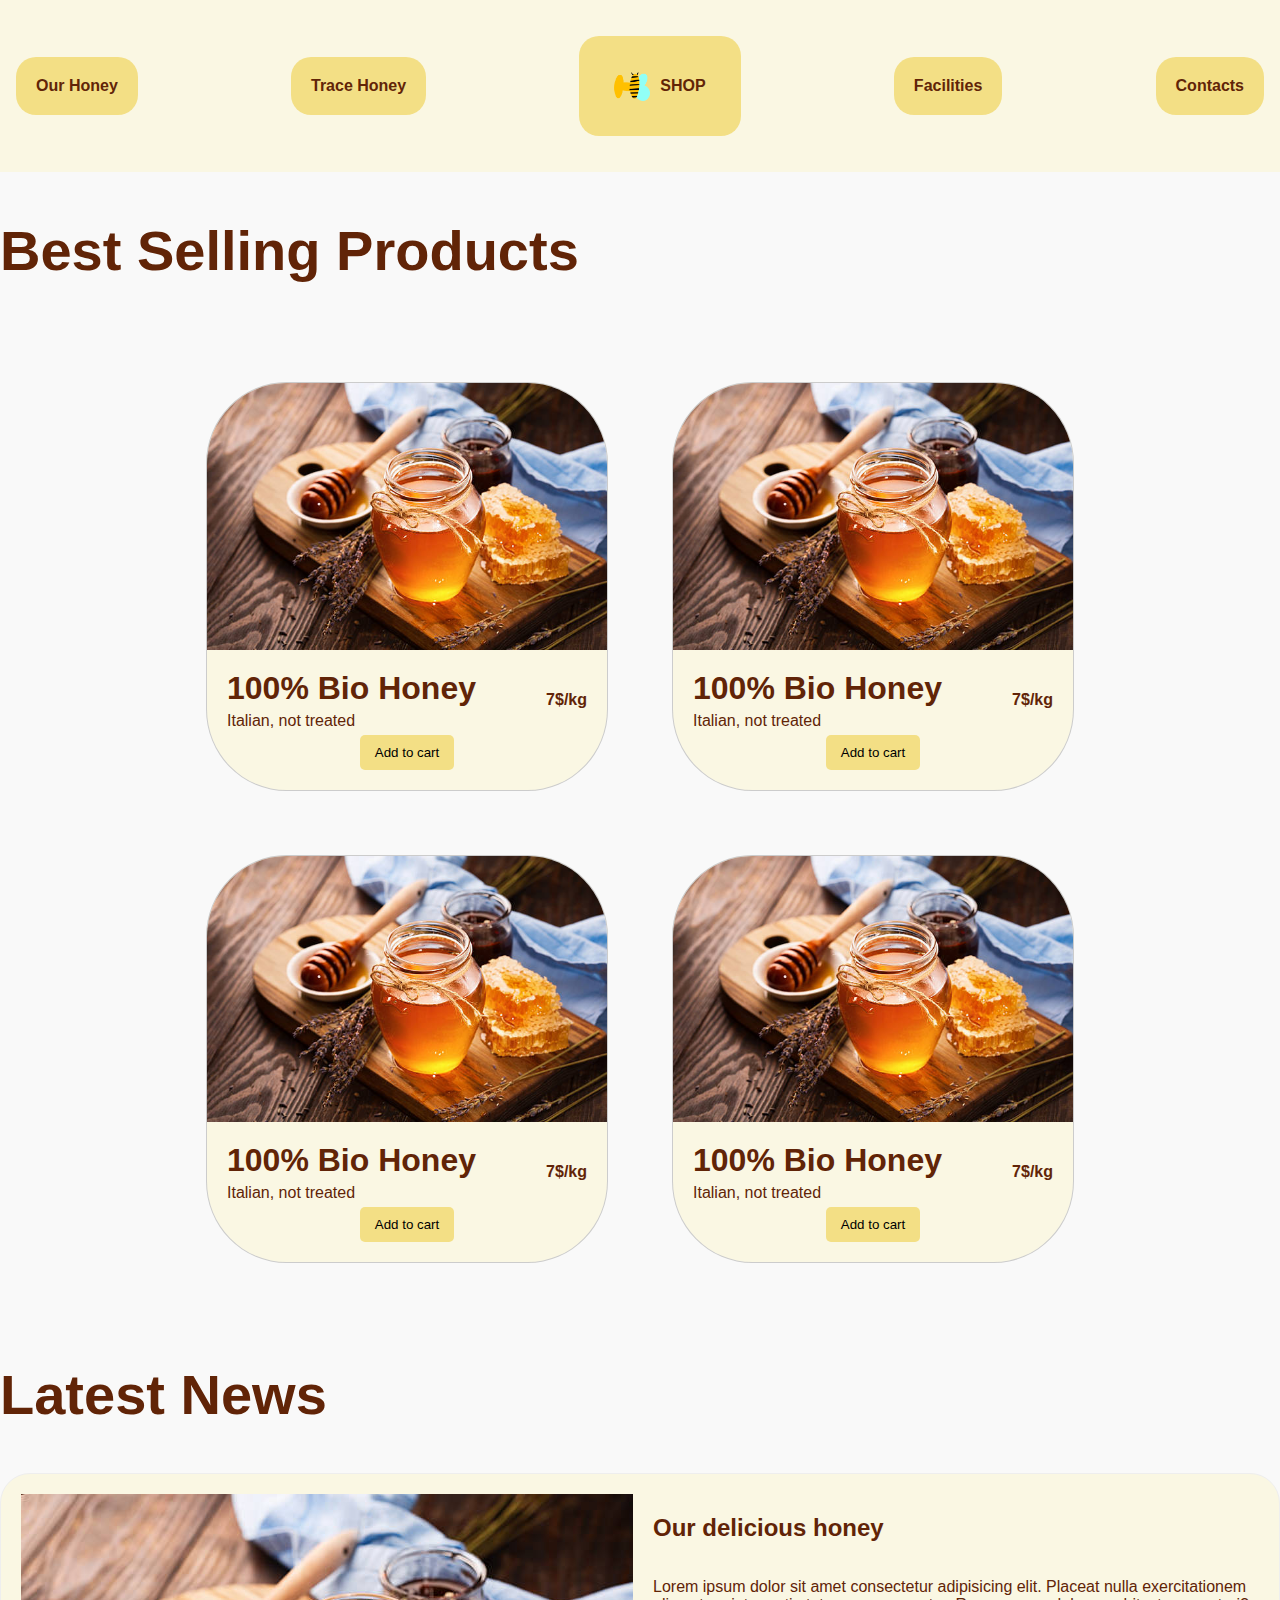
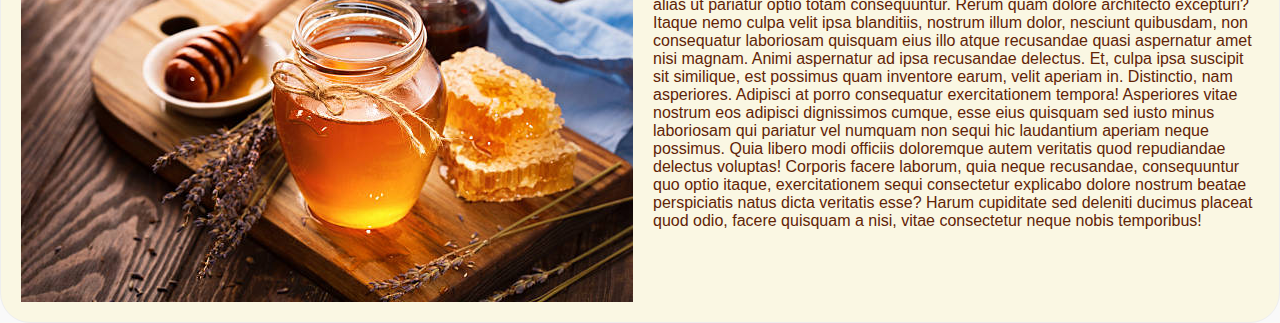
<file: complete.html>
<!DOCTYPE html>
<html lang="en">
  <head>
    <meta charset="UTF-8" />
    <meta name="viewport" content="width=device-width, initial-scale=1.0" />
    <title>complete-question-flex</title>
    <link rel="stylesheet" href="complete.css" />
  </head>
  <body>
    <div class="navbar">
      <a href="#" class="nav-item">Our Honey</a>
      <a href="#" class="nav-item">Trace Honey</a>
      <a href="#" class="nav-logo">
        <img src="./assets/imgs/logo.png" alt="Bee Logo" />
        <span>SHOP</span>
      </a>
      <a href="#" class="nav-item">Facilities</a>
      <a href="#" class="nav-item">Contacts</a>
    </div>
    <h2 id="Best">Best Selling Products</h2>
    <div class="container">
      <div class="card">
        <img src="./assets/imgs/honey.jpg" alt="Miele" />
        <div class="card-content">
          <div class="info-container">
            <div class="text-container">
              <h1 class="title">100% Bio Honey</h1>
              <p class="description">Italian, not treated</p>
            </div>
            <p class="price">7$/kg</p>
          </div>
          <button class="cart-button">Add to cart</button>
        </div>
      </div>
      <div class="card">
        <img src="./assets/imgs/honey.jpg" alt="Miele" />
        <div class="card-content">
          <div class="info-container">
            <div class="text-container">
              <h1 class="title">100% Bio Honey</h1>
              <p class="description">Italian, not treated</p>
            </div>
            <p class="price">7$/kg</p>
          </div>
          <button class="cart-button">Add to cart</button>
        </div>
      </div>
      <div class="card">
        <img src="./assets/imgs/honey.jpg" alt="Miele" />
        <div class="card-content">
          <div class="info-container">
            <div class="text-container">
              <h1 class="title">100% Bio Honey</h1>
              <p class="description">Italian, not treated</p>
            </div>
            <p class="price">7$/kg</p>
          </div>
          <button class="cart-button">Add to cart</button>
        </div>
      </div>
      <div class="card">
        <img src="./assets/imgs/honey.jpg" alt="Miele" />
        <div class="card-content">
          <div class="info-container">
            <div class="text-container">
              <h1 class="title">100% Bio Honey</h1>
              <p class="description">Italian, not treated</p>
            </div>
            <p class="price">7$/kg</p>
          </div>
          <button class="cart-button">Add to cart</button>
        </div>
      </div>
    </div>
    <h2 id="Last">Latest News</h2>
    <div class="card1">
      <img src="./assets/imgs/honey.jpg" alt="Miele" />
      <div class="card-content1">
        <h2>Our delicious honey</h2>
        <p>
          Lorem ipsum dolor sit amet consectetur adipisicing elit. Placeat nulla exercitationem alias ut pariatur optio
          totam consequuntur. Rerum quam dolore architecto excepturi? Itaque nemo culpa velit ipsa blanditiis, nostrum
          illum dolor, nesciunt quibusdam, non consequatur laboriosam quisquam eius illo atque recusandae quasi
          aspernatur amet nisi magnam. Animi aspernatur ad ipsa recusandae delectus. Et, culpa ipsa suscipit sit
          similique, est possimus quam inventore earum, velit aperiam in. Distinctio, nam asperiores. Adipisci at porro
          consequatur exercitationem tempora! Asperiores vitae nostrum eos adipisci dignissimos cumque, esse eius
          quisquam sed iusto minus laboriosam qui pariatur vel numquam non sequi hic laudantium aperiam neque possimus.
          Quia libero modi officiis doloremque autem veritatis quod repudiandae delectus voluptas! Corporis facere
          laborum, quia neque recusandae, consequuntur quo optio itaque, exercitationem sequi consectetur explicabo
          dolore nostrum beatae perspiciatis natus dicta veritatis esse? Harum cupiditate sed deleniti ducimus placeat
          quod odio, facere quisquam a nisi, vitae consectetur neque nobis temporibus!
        </p>
      </div>
    </div>
  </body>
</html>
</file>
<file: complete.css>
body {
    font-family: Arial, sans-serif;
            margin: 0;
            padding: 0;
            background-color: #f9f9f9;
            margin: 0;
}
.container {
    padding: 20px;
    display: flex;
    flex-wrap: wrap;
    justify-content: center;
}


.navbar {
    display: flex;
  justify-content: space-between;

    align-items: center;
    background-color:#FAF7E3;
    padding: 20px 0;
}

.nav-item, .nav-logo {
    padding: 20px 20px;
    background-color: #F3DF85;
    border-radius: 20px;
    text-decoration: none;
    color: #612407;
    font-weight: bold;
    display: flex;
    align-items: center;
    margin: 1em;
}

.nav-logo {
    padding: 35px;
}

.nav-logo img {
    height: 30px;
    margin-right: 10px;
}
.card {
    display: flex;
    flex-direction: column;
    border: 1px solid #ccc;
    border-radius: 20%;
    width: 400px;
    overflow: hidden;
    background-color: #FAF7E3;
    margin: 2em;
}

.card img {
    width: 100%;
    object-fit: cover;
}

.card-content {
    padding: 15px;
    display: flex;
    flex-direction: column;
    gap: 5px;
    padding: 20px;
}

.info-container {
    display: flex;
    justify-content: space-between;
    align-items: center;
    color: #612407;
}

.text-container {
    display: flex;
    flex-direction: column;
    gap: 5px;
    color: #612407;

}

.title, .description {
    margin: 0;
}

.price {
    font-weight: bold;
}

.cart-button {
    padding: 10px 15px;
    background-color: #F3DF85;
    border: none;
    border-radius: 5px;
    cursor: pointer;
    align-self: center;
}

.cart-button:hover {
    background-color: darkgoldenrod;
    color: white;
}
.card1 {
    display: flex;
    border: 1px solid #eee;
    padding: 20px;
    border-radius: 30px;
    background-color: #FAF7E3;
    ;
}

.card1 img {
    flex: 1;
    margin-right: 20px;
    object-fit: cover;
}

.card-content1 {
    flex: 2;
    display: flex;
    flex-direction: column;
    justify-content: flex-start;
    color: #612407;
}

@media (max-width: 768px) {
    .card1 {
        flex-direction: column-reverse;
    }
}
#Best {
    font-size: 3.5em;
    color: #612407;

}
#Last {
    font-size: 3.5em;
    color: #612407;

}

@media (max-width: 768px) and (min-width: 576px) {
    .navbar {
        padding: 10px 20px;
    }

    .nav-item, .nav-logo {
        margin-bottom: 10px;
    }

    .card {
        width: calc(50% - 4em); 
        margin: 1em;
    }

    .card1 {
        flex-direction: column-reverse;
    }

    .card1 img {
        margin-bottom: 20px; 
    }

    #Best, #Last {
        font-size: 2.5em; 
}
</file>
